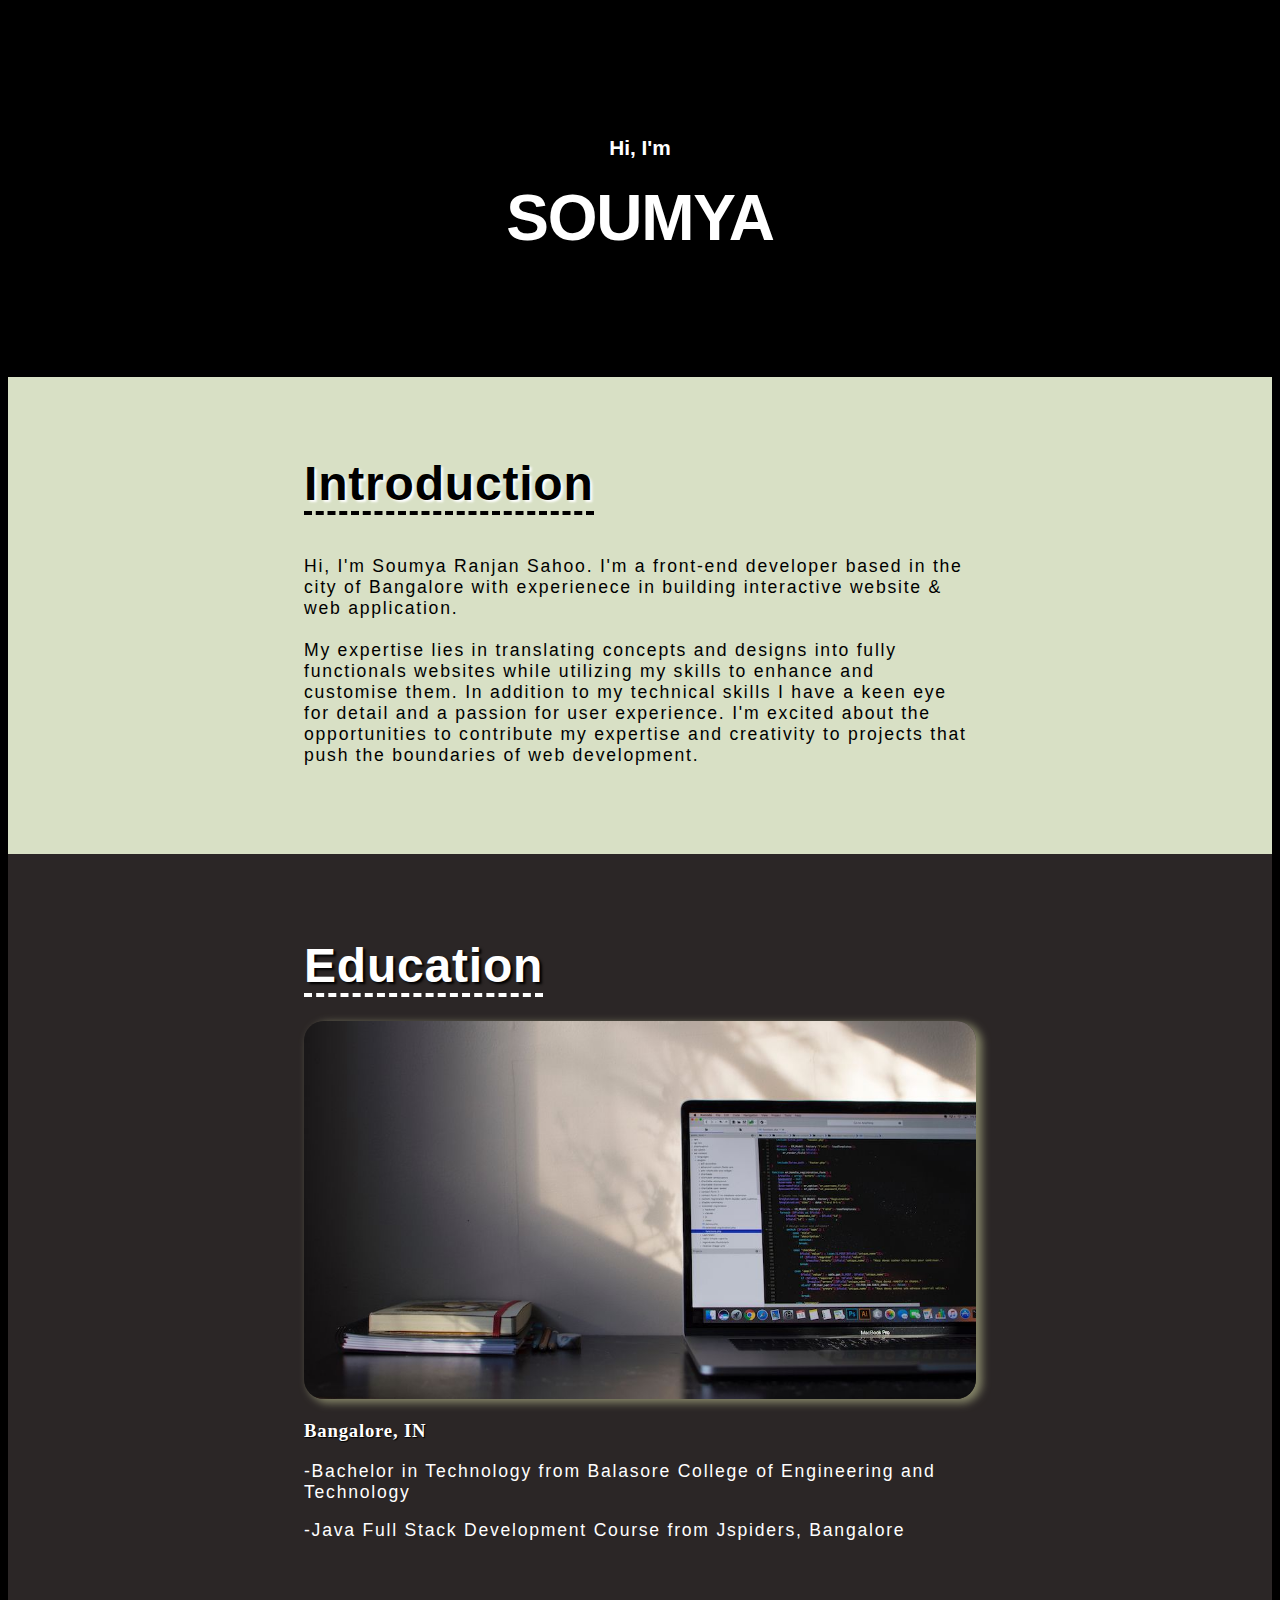
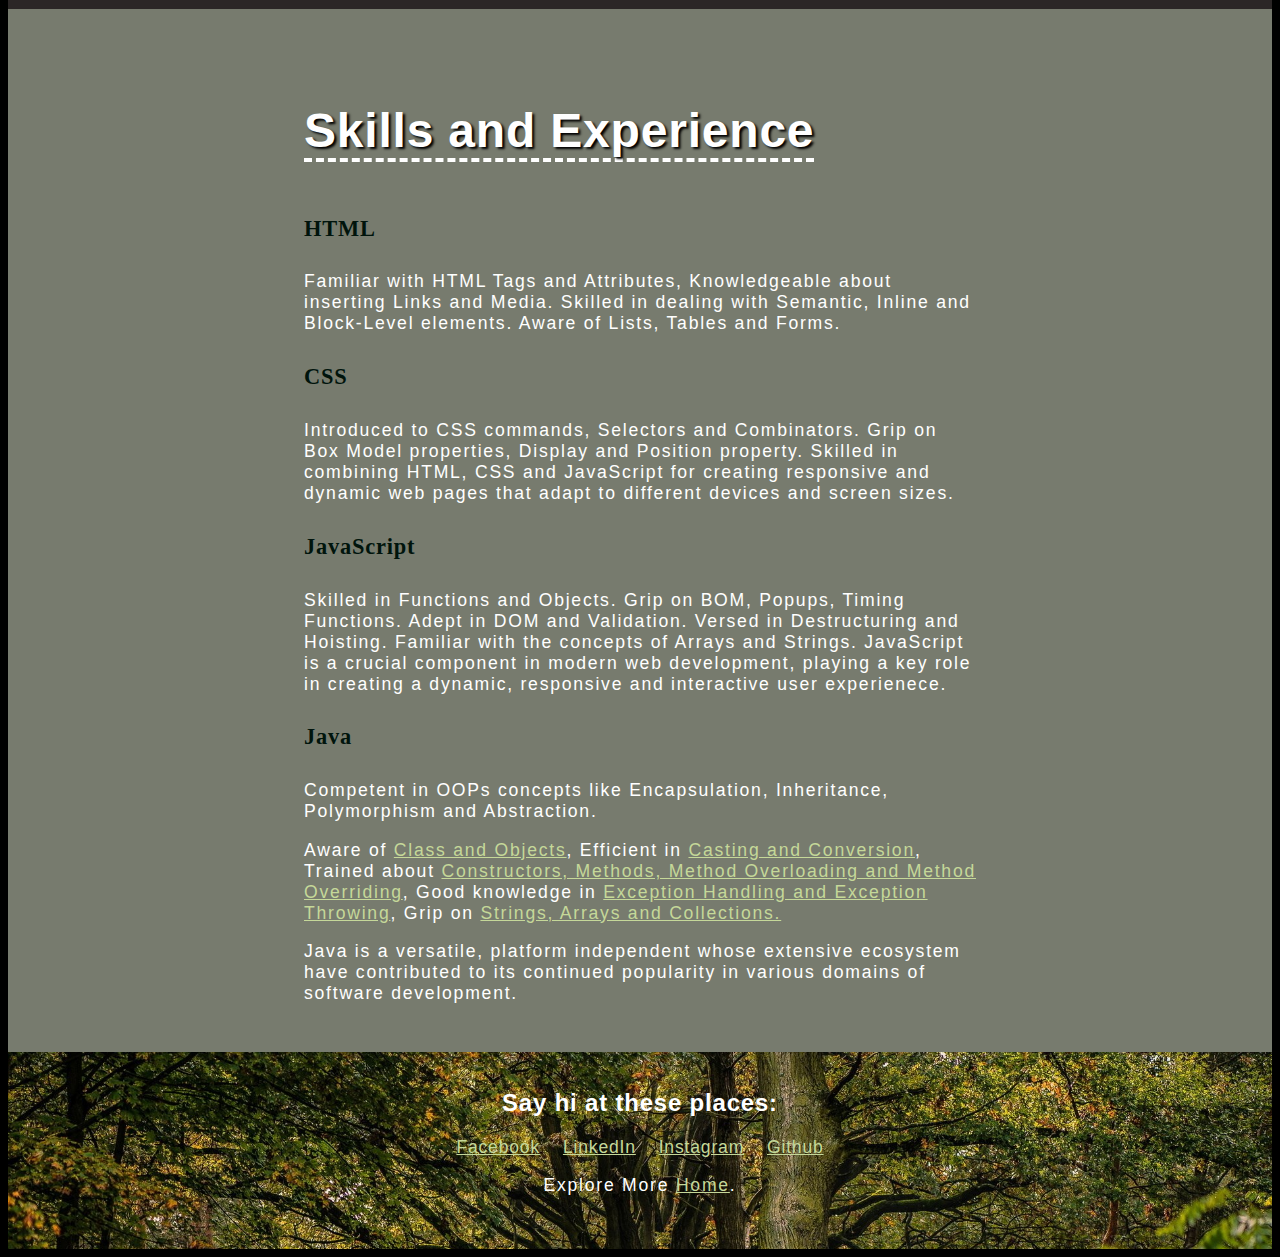
<file: about.html>
<!DOCTYPE html>
<html lang="en">
<head>
    <meta charset="UTF-8">
    <meta name="viewport" content="width=device-width, initial-scale=1.0">
    <title>Document</title>
    <link rel="stylesheet" href="./about.css">
</head>
<body>
    <header class="top-content">
        <section class="masthead">
            <h5 class="masthead-starter">Hi, I'm</h5>
            <h1 class="masthead-name">Soumya</h1>
        </section>
    </header>
    <section class="intro">
        <section class="intro-content">
        <h1>Introduction</h1>
        <p>Hi, I'm Soumya Ranjan Sahoo. I'm a front-end developer based in the city of Bangalore with experienece in building interactive website & web application. <br><br> My expertise lies in translating concepts and designs into fully functionals websites while utilizing my skills to enhance and customise them. In addition to my technical skills I have a keen eye for detail and a passion for user experience. I'm excited about the opportunities to contribute my expertise and creativity to projects that push the boundaries of web development.</p>
        </section>
    </section>
    <section class="location">
        <section class="location-content">
        <h1>Education</h1>
        <br>
        <img class="map" src="bw7.jpg">
        <br><br>
        <h3>Bangalore, IN</h3>
        <p>-Bachelor in Technology from Balasore College of Engineering and Technology</p>
        <p>-Java Full Stack Development Course from Jspiders, Bangalore		</p>
        </section>
    </section>
    <section class="further-info">
        <section class="further-info-content">
        <h1>Skills and Experience</h1>
        <h4>HTML</h4>
        <p>Familiar with HTML Tags and Attributes, Knowledgeable about inserting Links and Media. Skilled in dealing with Semantic, Inline and Block-Level elements. Aware of Lists, Tables and Forms. </p>
        <h4>CSS</h4>
        <p>Introduced to CSS commands, Selectors and Combinators. Grip on Box Model properties, Display and Position property. Skilled in combining HTML, CSS and JavaScript for creating responsive and dynamic web pages that adapt to different devices and screen sizes.</p>
        <h4>JavaScript</h4>
        <p>Skilled in Functions and Objects. Grip on BOM, Popups, Timing Functions. Adept in DOM and Validation. Versed in Destructuring and Hoisting. Familiar with the concepts of Arrays and Strings. JavaScript is a crucial component in modern web development, playing a key role in creating a dynamic, responsive and interactive user experienece.</p>
            <h4>Java</h4>
            <p>Competent in OOPs concepts like Encapsulation, Inheritance, Polymorphism and Abstraction.</p>
            <p>Aware of <a href="https://www.geeksforgeeks.org/classes-objects-java/?ref=gcse" target="_Blank">Class and Objects</a>, Efficient in <a href="https://www.geeksforgeeks.org/type-conversion-java-examples/?ref=header_search" target="_Blank">Casting and Conversion</a>, Trained about <a href="https://www.geeksforgeeks.org/methods-in-java/?ref=header_search" target="_Blank">Constructors, Methods, Method Overloading and Method Overriding</a>, Good knowledge in <a href="https://www.geeksforgeeks.org/exceptions-in-java/?ref=header_search" target="_Blank">Exception Handling and Exception Throwing</a>, Grip on <a href="https://www.geeksforgeeks.org/collections-in-java-2/?ref=header_search" target="_blank">Strings, Arrays and Collections.</a></p>
        <p>Java is a versatile, platform independent whose extensive ecosystem have contributed to its continued popularity in various domains of software development.
        </p>
        </section>
    </section>
    <footer class="footer">
        <section class="footer-content">
        <h2 class="social-section">Say hi at these places:</h2>
        <ul>
            <li><a href="https://www.facebook.com/profile.php?id=100028487941520" target="_Blank">Facebook</a></li>
            <li><a href="https://www.linkedin.com/in/soumya-s-dev990/" target="_Blank">LinkedIn</a></li>
            <li><a href="https://www.instagram.com/_sora.notfound/" target="_Blank">Instagram</a></li>
            <li><a href="https://github.com/Soumya990" target="_Blank">Github</a></li>
        </ul>
        <p class="social-section">Explore More <a href="./index.html" target="_parent">Home</a>.</p>
        </section>
    </footer>
</body>
</html>
</file>
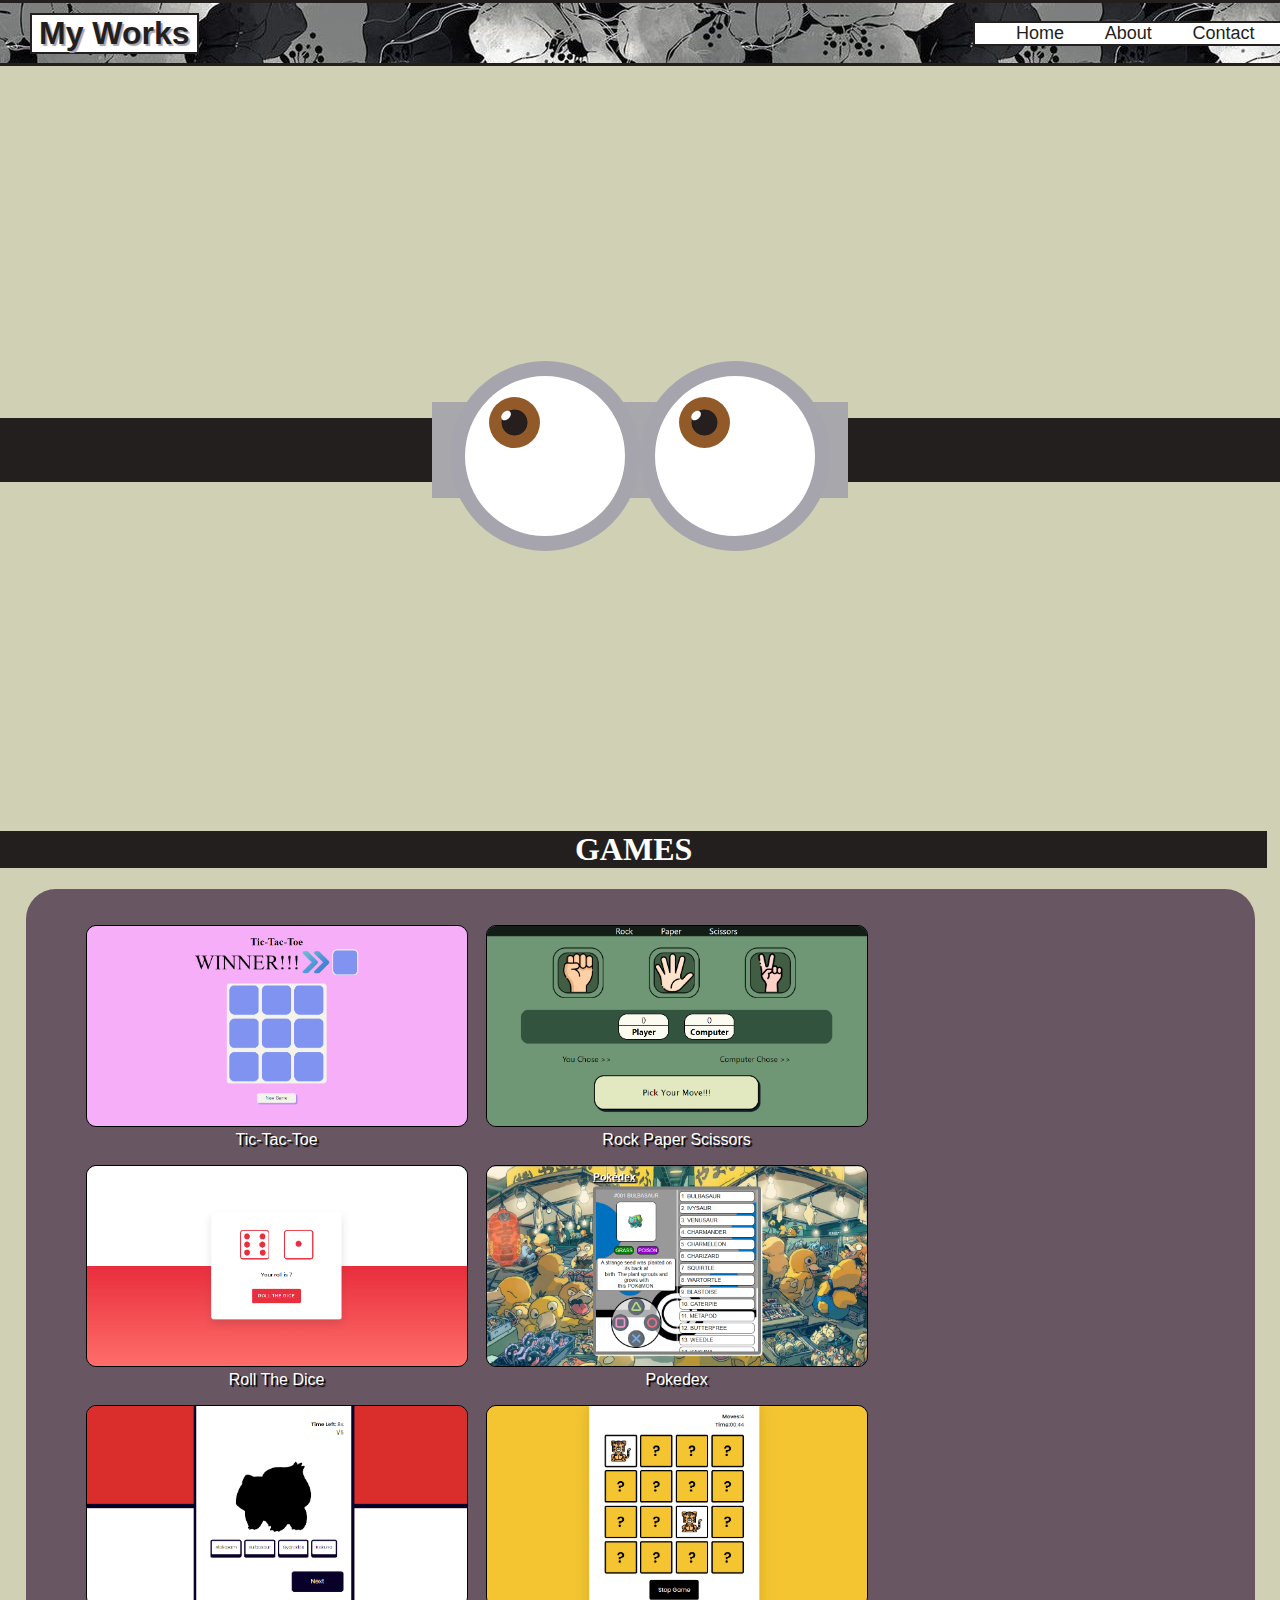
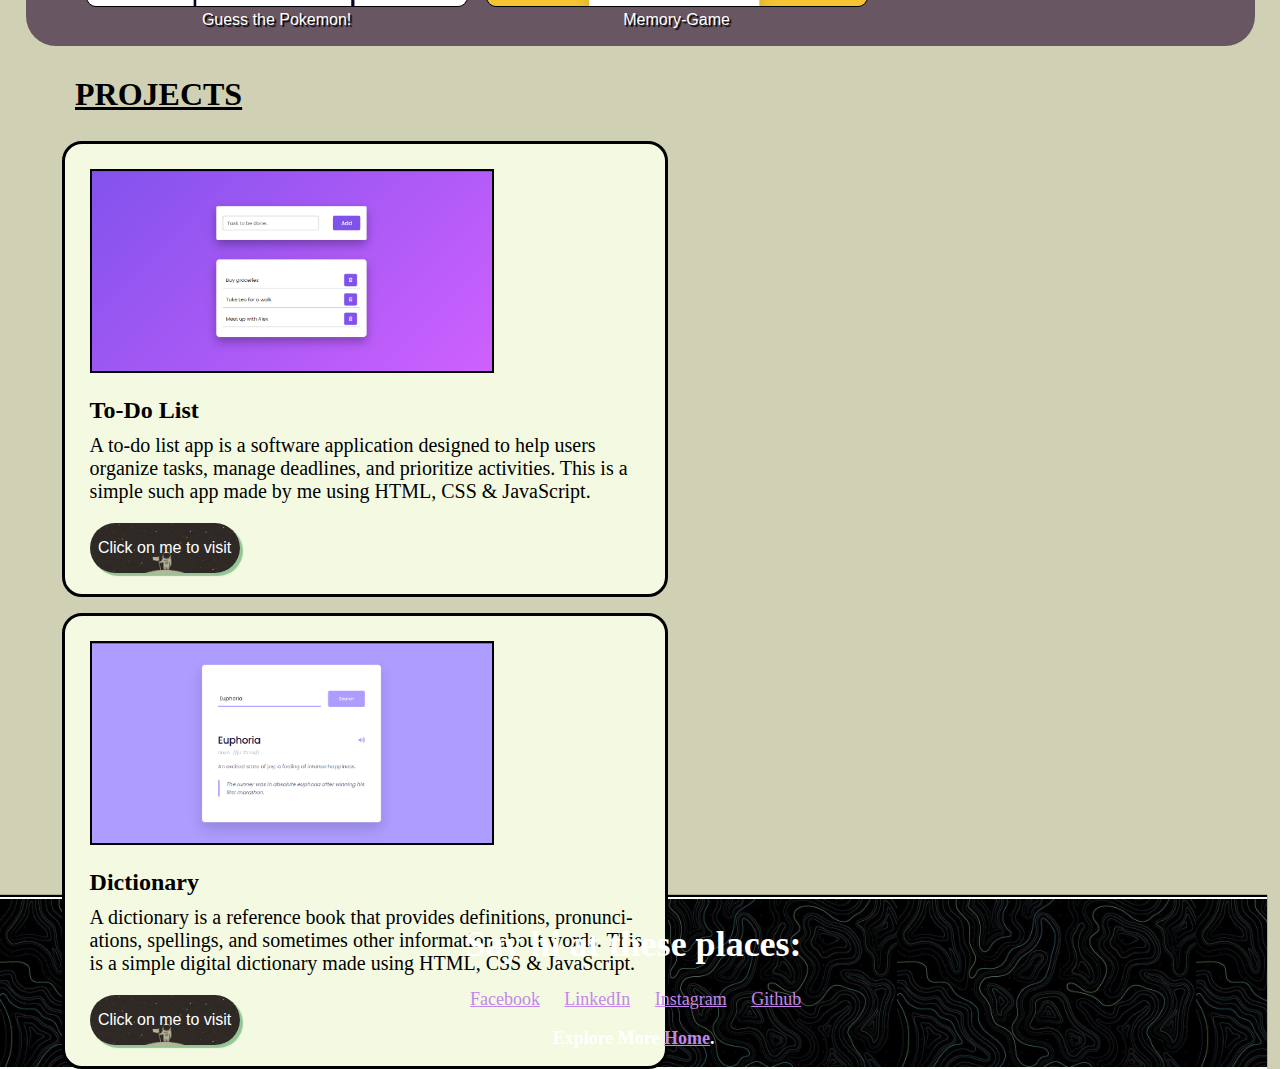
<file: projects.html>
<!DOCTYPE html>
<html lang="en">
<head>
    <meta charset="UTF-8">
    <meta name="viewport" content="width=device-width, initial-scale=1.0">
    <title>Projects</title>
    <link rel="stylesheet" href="projects.css">
</head>
<body>
    <div id="page-header">
        <h1>My Works</h1>
        <ul>
            <li><a href="index.html">Home</a></li>
            <li><a href="about.html">About</a></li>
            <li><a href="contact.html">Contact</a></li>
        </ul>
    </div>
    <div class="container">
        <div class="eyes-wrapper">
            <div class="eye">
                <div class="eyeball"></div>
            </div>
            <div class="eye">
                <div class="eyeball"></div>
            </div>
        </div>
    </div>
    <h1 id="game-header">GAMES</h1>

    <div class="contents">
        <div class="game-box">
            <a href="https://soumya990.github.io/Tic-Tac-Toe/" target="_blank"><img src="Screenshot (55).png" alt=""></a>
            <p>Tic-Tac-Toe</p>
        </div>
        <div class="game-box">
            <a href="https://soumya990.github.io/Rock-Paper-Scissors/" target="_blank"><img src="Screenshot (56).png" alt=""></a>
            <p>Rock Paper Scissors</p>
        </div>
        <div class="game-box">
            <a href="https://soumya990.github.io/Roll-The-Dice/" target="_blank"><img src="Screenshot (57).png" alt=""></a>
            <p>Roll The Dice</p>
        </div>
        <div class="game-box">
            <a href="https://soumya990.github.io/Pokedex/" target="_blank"><img src="Screenshot (58).png" alt=""></a>
            <p>Pokedex</p>
        </div>
        <div class="game-box">
            <a href="https://soumya990.github.io/Who-s-that-pokemon/" target="_blank"><img src="Screenshot (59).png" alt=""></a>
            <p>Guess the Pokemon!</p>
        </div>
        <div class="game-box">
            <a href="https://soumya990.github.io/Memory-Game/" target="_blank"><img src="Screenshot (62).png" alt=""></a>
            <p>Memory-Game</p>
        </div>
    </div>
    <h1 id="project-header">PROJECTS</h1>

    <div class="projects">
        <div class="app-box">
            <img src="Screenshot (64).png" alt="">
            <h2>To-Do List</h2>
            <p>A to-do list app is a software application designed to help users organize tasks, manage deadlines, and prioritize activities. This is a simple such app made by me using HTML, CSS & JavaScript. </p>
            <a href="https://soumya990.github.io/To-Do-List-App/"><button id="visit-btn"><div class="text">Click on me to visit</div></button></a>
        </div>
        <div class="app-box">
            <img src="Screenshot (63).png" alt="">
            <h2>Dictionary</h2>
            <p>A dictionary is a reference book that provides definitions, pronunci-ations, spellings, and sometimes other information about words. This is a simple digital dictionary made using HTML, CSS & JavaScript. </p>
            <a href="https://soumya990.github.io/Dictionary-App/"><button id="visit-btn"><div class="text">Click on me to visit</div></button></a>
        </div>
    </div>

    <footer class="footer">
        <section class="footer-content">
        <b><h1 class="social-section">Say hi at these places:</h1></b>
        <ul>
            <li><a href="https://www.facebook.com/profile.php?id=100028487941520" target="_Blank">Facebook</a></li>
            <li><a href="https://www.linkedin.com/in/soumya-s-dev990/" target="_Blank">LinkedIn</a></li>
            <li><a href="https://www.instagram.com/_sora.notfound/" target="_Blank">Instagram</a></li>
            <li><a href="https://github.com/Soumya990" target="_Blank">Github</a></li>
        </ul>
        <p class="social-section">Explore More <a href="./index.html" target="_parent">Home</a>.</p>
        </section>
    </footer>

    <script src="projects.js"></script>
</body>
</html>
</file>
<file: about.css>
body {
	font-family: 'Raleway', sans-serif;
	background: #000;
}

h1 {
	margin-bottom: 0.5em;
	padding: 0;
	border-bottom: dashed 0.1em;
	display: inline-block;
	font-size: 3em;
	font-family: Arial, Helvetica, sans-serif;
	font-weight: bold;
}

.intro-content > h1 {
	text-shadow: 0.05em 0.05em 0.05em #fff;
	/* was 1px before conversion to ems */
}

h3,
h1 {
	text-shadow: 0.05em 0.05em 0.05em #000;
}

p {
	font-size: 1.1em;
	/* was 15px before conversion to ems */
	letter-spacing: 0.1em;
}

.masthead-starter {
	margin-top: 1em;
	margin-bottom: 0.1em;
	font-size: 1.3em;
}

.masthead-name {
	padding-top: 0.1em;
	font-size: 4em;
	margin-top: 0.2em;
	margin-bottom: 0.4em;
	border-bottom: none;
	font-weight: bold;
	text-transform: uppercase;
	letter-spacing: -0.02em;
}

.masthead {
	text-align: center;
	color: #ffffff;
	background: rgba(0, 0, 0, 0.6);
	padding: 1em;
	margin: 5em 25em;
	border-radius: 50em 0em 50em 0em;
}

.top-content {
	background-image: url("https://res.cloudinary.com/kindlingscript/image/upload/e_auto_color/v1460526259/photo_zbqzy6.jpg");
	background-size: cover;
	min-height: 350px;
	overflow: hidden;
	border-top: solid 0.7em #000000;
}

.intro-content,
.location-content,
.further-info-content,
.footer-content {
	/* 	was padding: 40px 350px 25px 350px; before max-width */
	max-width: 42em;
	margin-left: auto;
	margin-right: auto;
	margin-top: 2em;
	font-weight: 300;
	letter-spacing: 0.05em;
}

.location-content {
	margin-top: 0.1em;
}

.further-info-content > h4,
h3 {
	font-family: 'Lora', serif;
	font-weight: bold;
}

h4 {
	color: #00140c;
	font-size: 1.4em;
}

img.map {
	width: 100%;
	margin-bottom: -20px;
	border-radius: 20px;
	-moz-box-shadow: 5px 3px 8px 1px #242516;
	-webkit-box-shadow: 5px 3px 8px 1px #242516;
	box-shadow: 5px 3px 8px 1px #858568;
}

ul,
.social-section {
	text-align: center;
}

ul {
	padding-right: 3.6em;
}

li {
	display: inline;
	padding-left: 1em;
	font-size: 1.1em;
}

a {
	color: #C5D899;
}


a:hover,
a:active {
	color: #94A856;
	text-decoration: none;
}

.intro {
	background-color: #d8e0c5;
	padding-top: 15px;
	padding-bottom: 70px;
}

.location {
	background-color: #383131c4;
	padding: 50px 0;
}

.further-info {
	background-color: #a7ad9ab6;
	padding: 30px 0;
}

.footer {
	background-image: url(2509104-desktop-wallpaper-nature-free-download.jpg);
	background-size: cover;
	padding: 5px 0 35px 0;
}

.location,
.further-info,
.footer {
	color: white;
}

@media only screen and (max-width: 1160px) {
	.masthead {
		margin: 5.5em 18em;
	}
}

@media only screen and (max-width: 980px) {
	.masthead {
		margin: 5.5em 15em;
	}
}

@media only screen and (max-width: 830px) {
	.masthead {
		margin: 5.5em 10em;
	}
}

@media only screen and (max-width: 670px) {
	.masthead {
		margin: 5.5em 5.5em;
	}
	.intro-content,
	.location-content,
	.further-info-content,
	.footer-content {
		max-width: 30em;
		margin-left: auto;
		margin-right: auto;
	}
}

@media only screen and (max-width: 570px) {
	.masthead {
		margin: 5.5em 3em;
		border-radius: 25px;
	}
}

@media only screen and (max-width: 475px) {
	.masthead {
		margin: 5.5em 2em;
	}
	.intro-content,
	.location-content,
	.further-info-content,
	.footer-content {
		max-width: 23em;
		margin-left: auto;
		margin-right: auto;
	}
}

@media only screen and (max-width: 420px) {
	.masthead {
		margin: 5.5em 1em;
	}
}
</file>
<file: projects.css>
body{
    margin: 0%;
    padding: 0%;
    background-color: #c7c7a6d5;
    height: 80vh;
    width: 80vw;
    overflow-x: hidden;
}

.container{
    width: 100vw;
    height: 100vh;
    display: flex;
    align-items: center;
    justify-content: center;
}

.container::before{
    content: "";
    position: absolute;
    width: 100%;
    height: 4em;
    background-color: #231f1e;
    transform: translate(-50%, -50%);
    top: 50%;
    left: 50%;
    z-index: -1;
}

.eyes-wrapper{
    display: flex;
}

.eyes-wrapper::before{
    content: "";
    position: absolute;
    width: 26em;
    height: 6em;
    background-color: #a8a7ac;
    margin: auto;
    left: 0;
    right: 0;
    top: 0;
    bottom: 0;
    z-index: -1;
}

.eye{
    width: 10em;
    height: 10em;
    border: 15px solid #a6a4ad;
    background-color: #ffffff;
    border-radius: 50%;
}

.eyeball{
    height: 3.2em;
    width: 3.2em;
    background: radial-gradient(#271e1e 35%, #935a29 37%);
    border-radius: 50%;
    margin: 1.3em 1.5em;
    position: relative;
}

.eyeball::before{
    content: "";
    position: absolute;
    background-color: #ffffff;
    height: 0.7em;
    width: 0.5em;
    top: 13px;
    left: 13px;
    border-radius: 50%;
    transform: rotate(45deg);
}

.contents{
    height: 100%;
    width: 115%;
    border: solid 1px transparent;
    margin-left: 2.5%;
    background-color: #685762;
    border-radius: 30px;
    display: flex;
    flex-wrap: wrap;
    padding-top: 35px;
    padding-left: 50px;
}

.game-box{
    height: 220px;
    width: 400px;
    text-align: center;
    font-family: 'Segoe UI', Tahoma, Geneva, Verdana, sans-serif;
}

.game-box img{
    height: 200px;
    width: 380px;
    border: solid 1px black;
    border-radius: 10px;
    object-fit: cover;
    transition: 0.5s;
}

.game-box img:hover{
    cursor: pointer;
    transform: scale(1.07);
}

.game-box p{
    margin-top: 0px;
    color: white;
    text-shadow: 2px 2px 1px #000000;
}

#game-header{
    color: #ffffff;
    margin-top: -75px;
    text-align: center;
    background-color: #231f1e;
    width: 99vw;
}

#page-header{
    margin-bottom: -60px;
    height: 60px;
    border: solid;
    border-left: 0px;
    border-right: 0px;
    width: 99vw;
    display: flex;
    align-items: center;
    justify-content: space-between;
    padding-left: 30px;
    font-family: Arial, Helvetica, sans-serif;
    color: #231f1e;
    background: url(download\ 4.jpg);
}

#page-header h1{
    background-color: white;
    padding: 0px 7px;
    border: solid 2px;
    text-shadow: 2px 2px 1px #a6a4ad;
}

#page-header ul{
    display: flex;
    list-style: none;
    width: 20rem;
    padding-left: 0%;
    font-size: 18px;
    justify-content: space-evenly;
    background-color: white;
    border: solid 2px;
}

#page-header a{
    text-decoration: none;
    color: #231f1e;
}

#page-header a:active{
    color: #f25236;
}

#project-header{
    margin-left: 75px;
    margin-top: 30px;
    text-decoration: underline;
}

.projects{
    height: 100%;
    width: 115%;
    border: solid 1px transparent;
    margin-left: 2.5%;
    margin-top: -30px;
    display: flex;
    flex-wrap: wrap;
    padding-top: 35px;
    padding-left: 35px;
    gap: 1em;
}

.app-box{
    height: 450px;
    width: 600px;
    border: solid;
    border-radius: 20px;
    background-color: #f3fae1;
}

.app-box img{
    height: 200px;
    width: 400px;
    border: solid 2px;
    margin-top: 25px;
    margin-left: 25px;
    object-fit: cover;
}

.app-box h2{
    margin-left: 25px;
}

.app-box p{
    margin-left: 25px;
    margin-right: 20px;
    font-size: 20px;
    margin-top: -10px;
}

#visit-btn{
    height: 50px;
    width: 150px;
    border: none;
    background: url(astronaut\,\ digital\ art\,\ artwork\,\ simple\ background\,\ stars\,\ space\,\ Moon\,\ minimalism\,\ space\ art\,\ flag\,\ vector\ art\,\ vector\ graphics\,\ illustration\ _\ 3840x2183\ Wallpaper\ -\ wallhaven_cc.jpg);
    background-size: cover;
    background-position: 85%;
    color: white;
    border-radius: 35px;
    margin-left: 25px;
    font-size: 16px;
    cursor: pointer;
    overflow: hidden;
    box-shadow: 3px 3px 1px #94c595;
}

#visit-btn:active{
    transform: scale(0.9);
}

.text{
    cursor: pointer;
    animation: scrollText 4s linear infinite;
}

.text:hover{
    animation-play-state: paused;
}

@keyframes scrollText {
    0% {
      transform: translateX(100%);
    }
    100% {
      transform: translateX(-100%);
    }
  }

.footer{
    text-align: center;
    border: solid 2px #f6fff8;
    border-left: 0px;
    border-right: 0px;
    width: 99vw;
    margin-top: 35px;
    background-image: url(download.jpg);
    background-size: contain;
    color: white;
    box-shadow: 0px -2px 1px black;
}

.footer a{
    color: #c287e8;
}

.footer ul{
    list-style-type: none;
    display: flex;
    justify-content: space-evenly;
    width: 30%;
    margin-left: 32%;
}

.footer-content{
    width: 99vw;
    font-size: large;
    
}

.social-section{
    font-weight: bolder;
    font-family: 'Times New Roman', Times, serif;
}



@media only screen and (max-width: 1160px) {

    .contents{
        height: 275%;
        width: 114%;
        border: solid 1px transparent;
        margin-left: 2%;
        background-color: #685762;
        border-radius: 30px;
        display: flex;
        flex-wrap: wrap;
        padding-top: 35px;
        padding-left: 10px;
    }

    .game-box{
        height: 220px;
        width: 370px;
        text-align: center;
        font-family: 'Segoe UI', Tahoma, Geneva, Verdana, sans-serif;
    }
    
    .game-box img{
        height: 175px;
        width: 320px;
        border: solid 1px black;
        border-radius: 10px;
        object-fit: cover;
        transition: 0.5s;
    } 

    #game-header{
        color: #ffffff;
        margin-top: -75px;
        text-align: center;
        background-color: #231f1e;
        width: 99vw;
    }

    .projects{
        height: 100%;
        width: 115%;
        border: solid 1px transparent;
        margin-left: 1%;
        margin-top: -30px;
        display: flex;
        flex-wrap: wrap;
        padding-top: 35px;
        padding-left: 5px;
        gap: 1em;
        margin-bottom: 250%;
    }

    .app-box{
        height: 530px;
        width: 400px;
        border: solid;
        border-radius: 20px;
        background-color: #f3fae1;
    }
    
    .app-box img{
        height: 150px;
        width: 275px;
        border: solid 2px;
        margin-top: 25px;
        margin-left: 25px;
        object-fit: cover;
    }

    .footer{
        text-align: center;
        border: solid 2px #f6fff8;
        border-left: 0px;
        border-right: 0px;
        width: 99vw;
        margin-top: -200px;
        background-image: url(download.jpg);
        background-size: contain;
        color: white;
        box-shadow: 0px -2px 1px black;
    }

    .footer ul{
        list-style-type: none;
        display: flex;
        justify-content: space-evenly;
        width: 90%;
        margin-left: -5%;
    }

    /*Eye animation*/

    .container::before{
        content: "";
        position: absolute;
        width: 100%;
        height: 4em;
        background-color: #231f1e;
        transform: translate(-50%, -50%);
        top: 55%;
        left: 50%;
        z-index: -1;
    }
    
    .eyes-wrapper{
        display: flex;
        margin-left: -20px;
    }
    
    .eyes-wrapper::before{
        content: "";
        position: absolute;
        width: 24em;
        height: 4em;
        background-color: #a8a7ac;
        margin: auto;
        left: 0;
        right: 0;
        top: 10%;
        bottom: 0;
        z-index: -1;
    }
    
    .eye{
        width: 8em;
        height: 8em;
        border: 15px solid #a6a4ad;
        background-color: #ffffff;
        border-radius: 50%;
    }

    #page-header{
        margin-bottom: -60px;
        height: 60px;
        border: solid;
        border-left: 0px;
        border-right: 0px;
        color: #231f1e;
        width: 99vw;
        display: flex;
        align-items: center;
        padding-left: 5px;
        padding-top: 1%;
        padding-bottom: 1%;
        font-family: Arial, Helvetica, sans-serif;
        background: url(download\ 4.jpg);
    }

    #page-header h1{
        background-color: white;
        padding: 0px 7px;
        border: solid 2px;
        text-shadow: 2px 2px 1px #a6a4ad;
    }
    
    #page-header ul{
        display: flex;
        list-style: none;
        width: 13rem;
        padding-left: 0%;
        font-size: 18px;
        justify-content: space-evenly;
        margin-right: 0px;
        background-color: white;
        border: solid 2px;
    }

    #page-header a{
        text-decoration: none;
        color: #231f1e;
    }
    

  }
</file>
